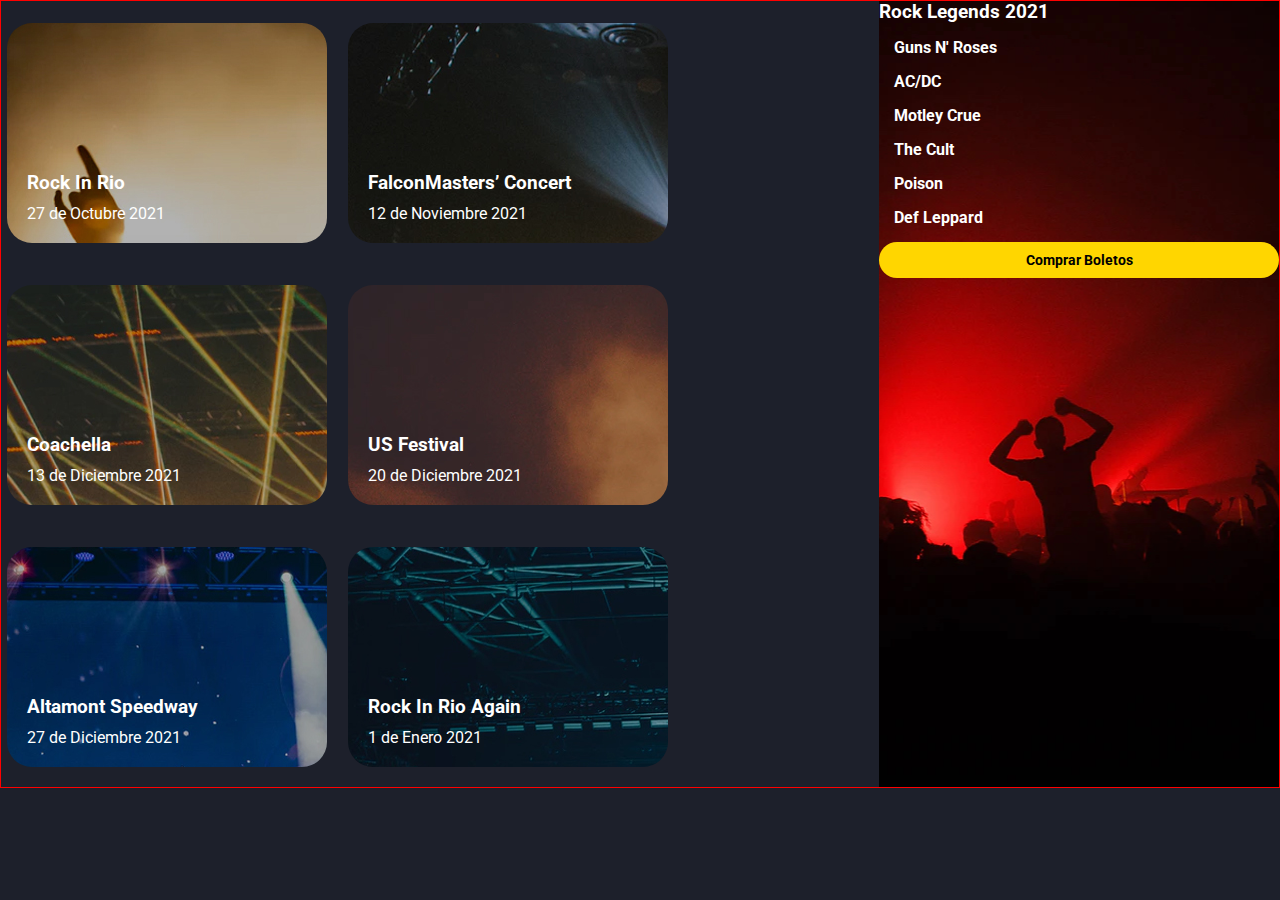
<file: FlexBox & Grid/index.html>
<!DOCTYPE html>
<html lang="en">

<head>
	<meta charset="UTF-8">
	<meta http-equiv="X-UA-Compatible" content="IE=edge">
	<meta name="viewport" content="width=device-width, initial-scale=1.0">
	<link rel="preconnect" href="https://fonts.googleapis.com">
	<link rel="preconnect" href="https://fonts.gstatic.com" crossorigin>
	<link href="https://fonts.googleapis.com/css2?family=Roboto:wght@400;700&display=swap" rel="stylesheet">
	<link rel="stylesheet" href="css/concertsStyles.css">
	<title>Flexbox vs CSS Grid</title>
</head>

<body>
	<section class="container">
		<section class="concert-container">
			<article class="card bg1">
				<div class="texts">
					<h3>Rock In Rio</h3>
					<p>27 de Octubre 2021</p>
				</div>
			</article>
			<article class="card bg2">
				<div class="texts">
					<h3>FalconMasters’ Concert</h3>
					<p>12 de Noviembre 2021</p>
				</div>
			</article>
			<article class="card bg3">
				<div class="texts">
					<h3>Coachella</h3>
					<p>13 de Diciembre 2021</p>
				</div>
			</article>

			<article class="card bg4">
				<div class="texts">
					<h3>US Festival</h3>
					<p>20 de Diciembre 2021</p>
				</div>
			</article>
			<article class="card bg5">
				<div class="texts">
					<h3>Altamont Speedway</h3>
					<p>27 de Diciembre 2021</p>
				</div>
			</article>
			<article class="card bg6">
				<div class="texts">
					<h3>Rock In Rio Again</h3>
					<p>1 de Enero 2021</p>
				</div>
			</article>
		</section>

		<section class="banner">
			<h3>Rock Legends 2021</h3>
			<ul>
				<li>Guns N' Roses</li>
				<li>AC/DC</li>
				<li>Motley Crue</li>
				<li>The Cult</li>
				<li>Poison</li>
				<li>Def Leppard</li>
			</ul>
			<button class="button">Comprar Boletos</button>
		</section>
</body>

</html>
</file>
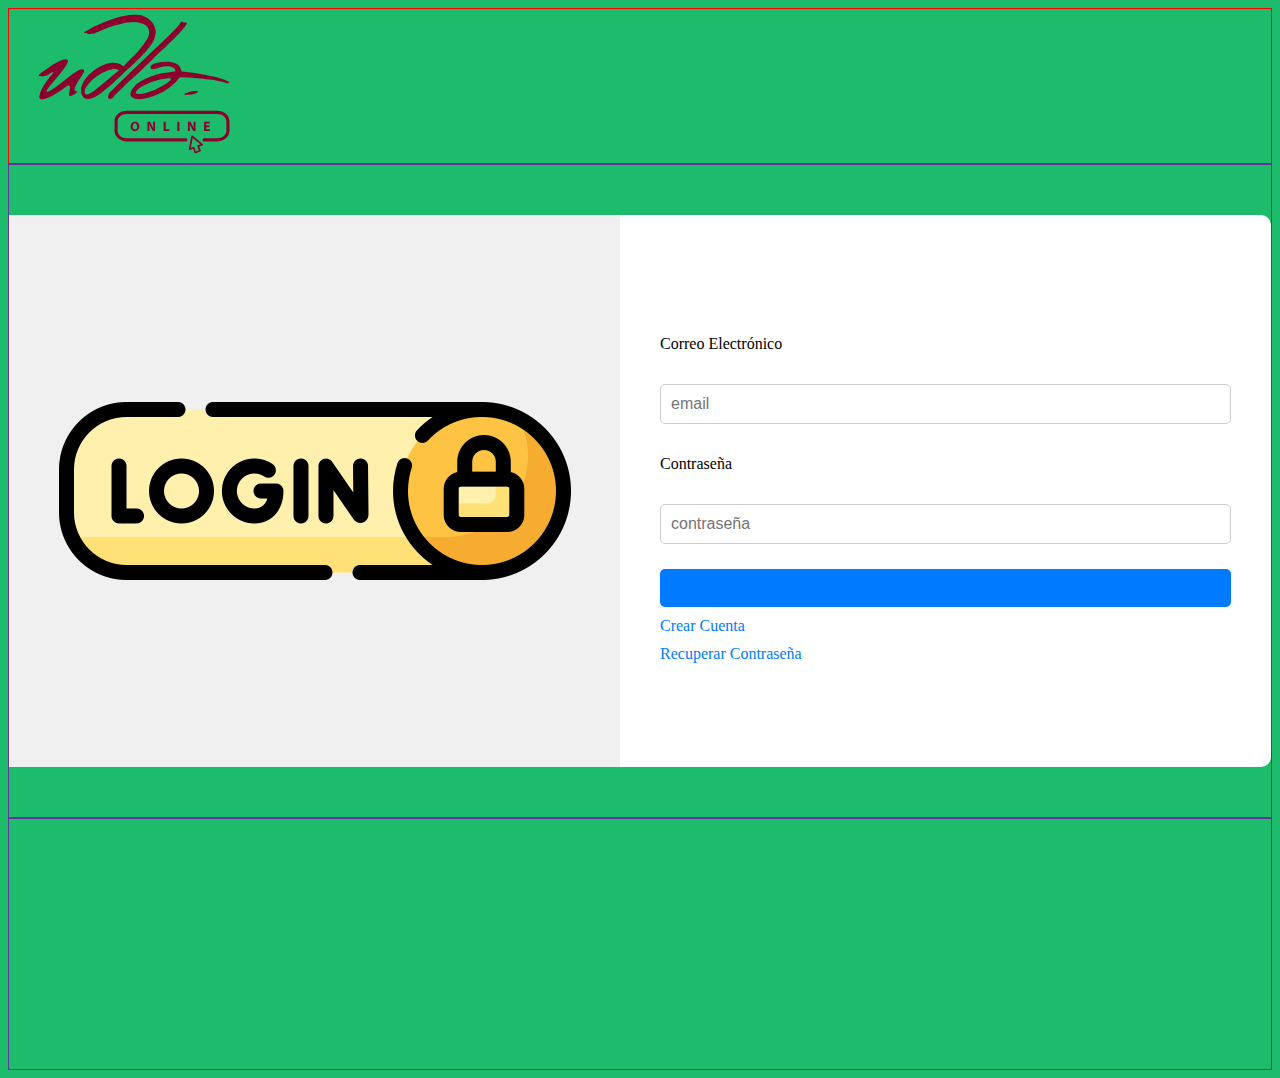
<file: Intro HTML CSS/index.html>
<!doctype html>
<html lang="en-US">

<head>
    <meta charset="utf-8" />
    <meta name="description" content="este pagina contiene una Intro HTML CSS" />
    <title>Intro HTML CSS</title>
</head>
<link href="css/intro.css" rel="stylesheet" />

<body>
    <header class="center">
        <img class="logo" src="images/logoUdla.svg" />
    </header>
<main>
    <section class="login-image">
        <section class="imageContainer">
            <img class="loginImage" src="images/login.png" alt="Imagen de inicio de sesión" />
        </section>

        <section class="formContainer">
            <form method="post">
                <p>Correo Electrónico</p>
                <input type="text" placeholder="email" required />
                <p>Contraseña</p>
                <input type="password" placeholder="contraseña" required />
                <button class="link">Iniciar Sesión</button>
            </form>
            <a class="link" href="https://example.com">Crear Cuenta</a>
            <a class="link" href="https://example.com">Recuperar Contraseña</a>
        </section>
    </section>
</main>

    <footer>
    </footer>

</body>

</html>
</file>
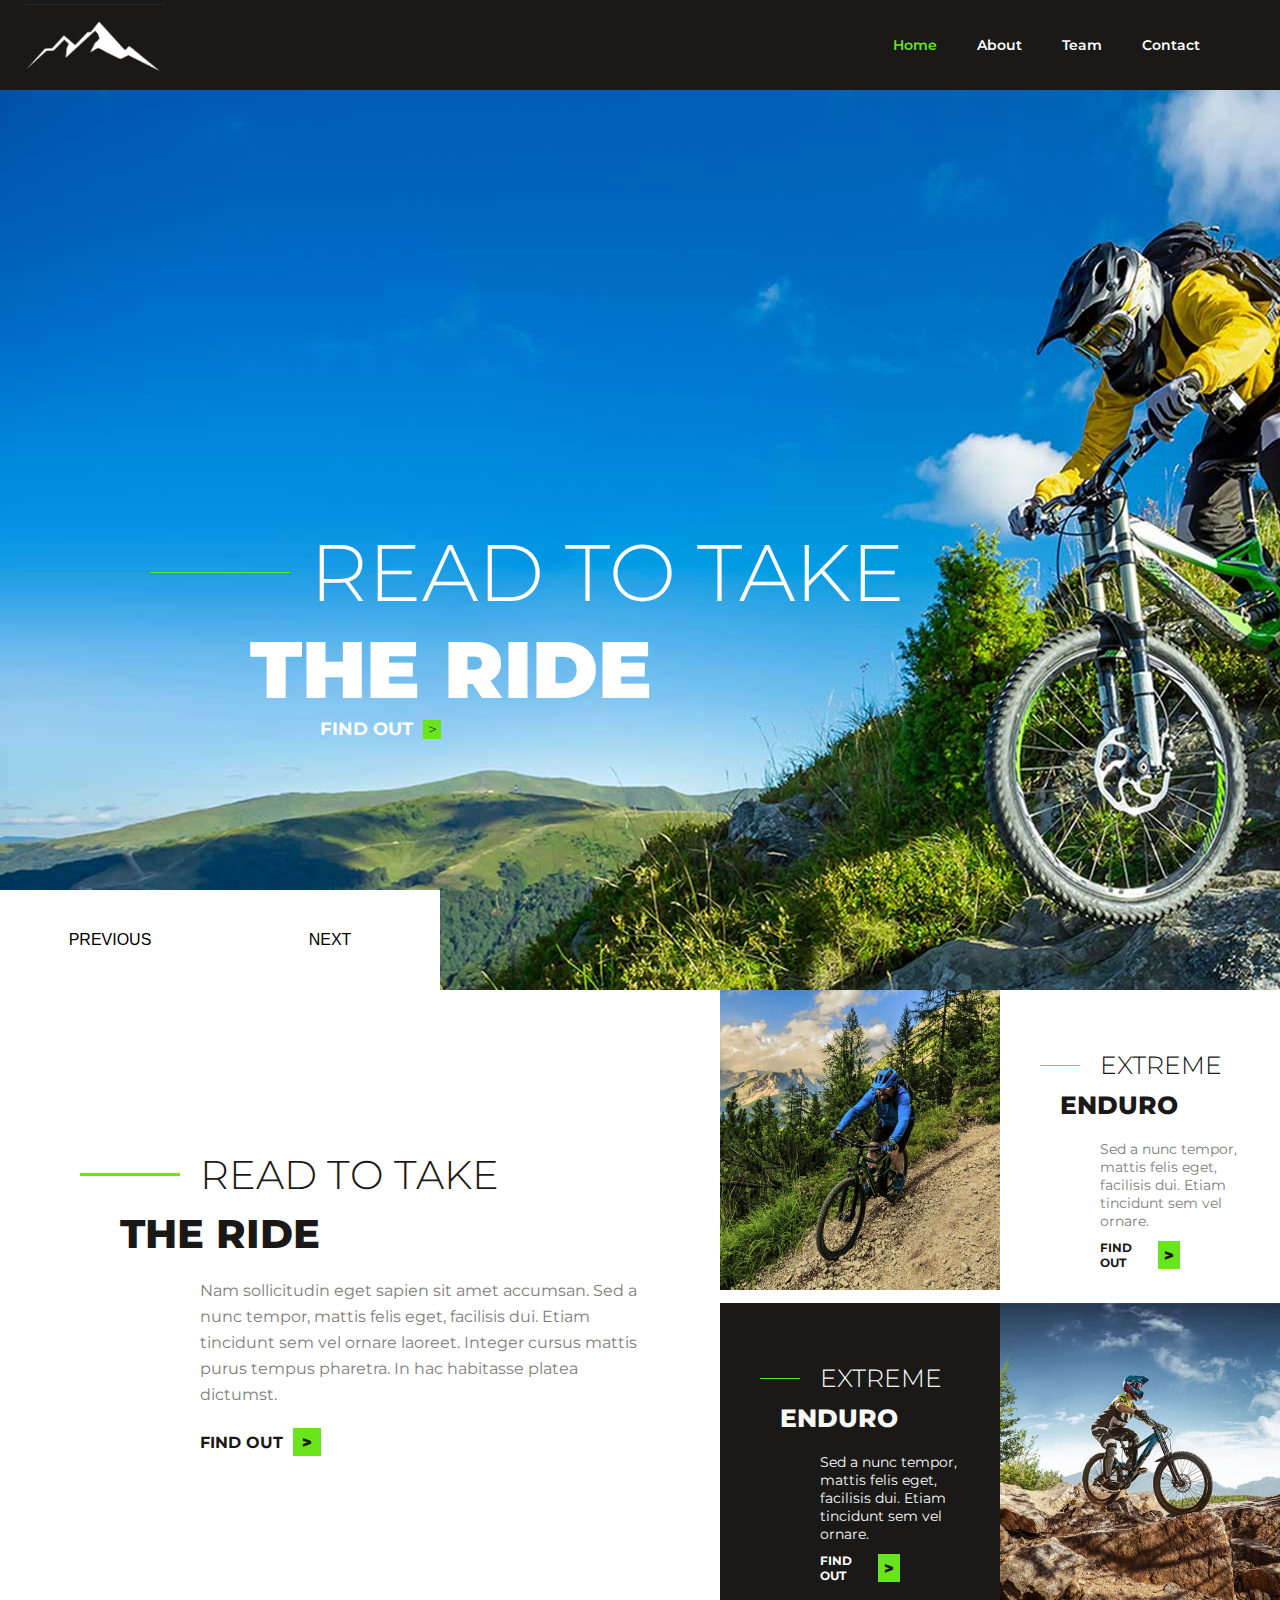
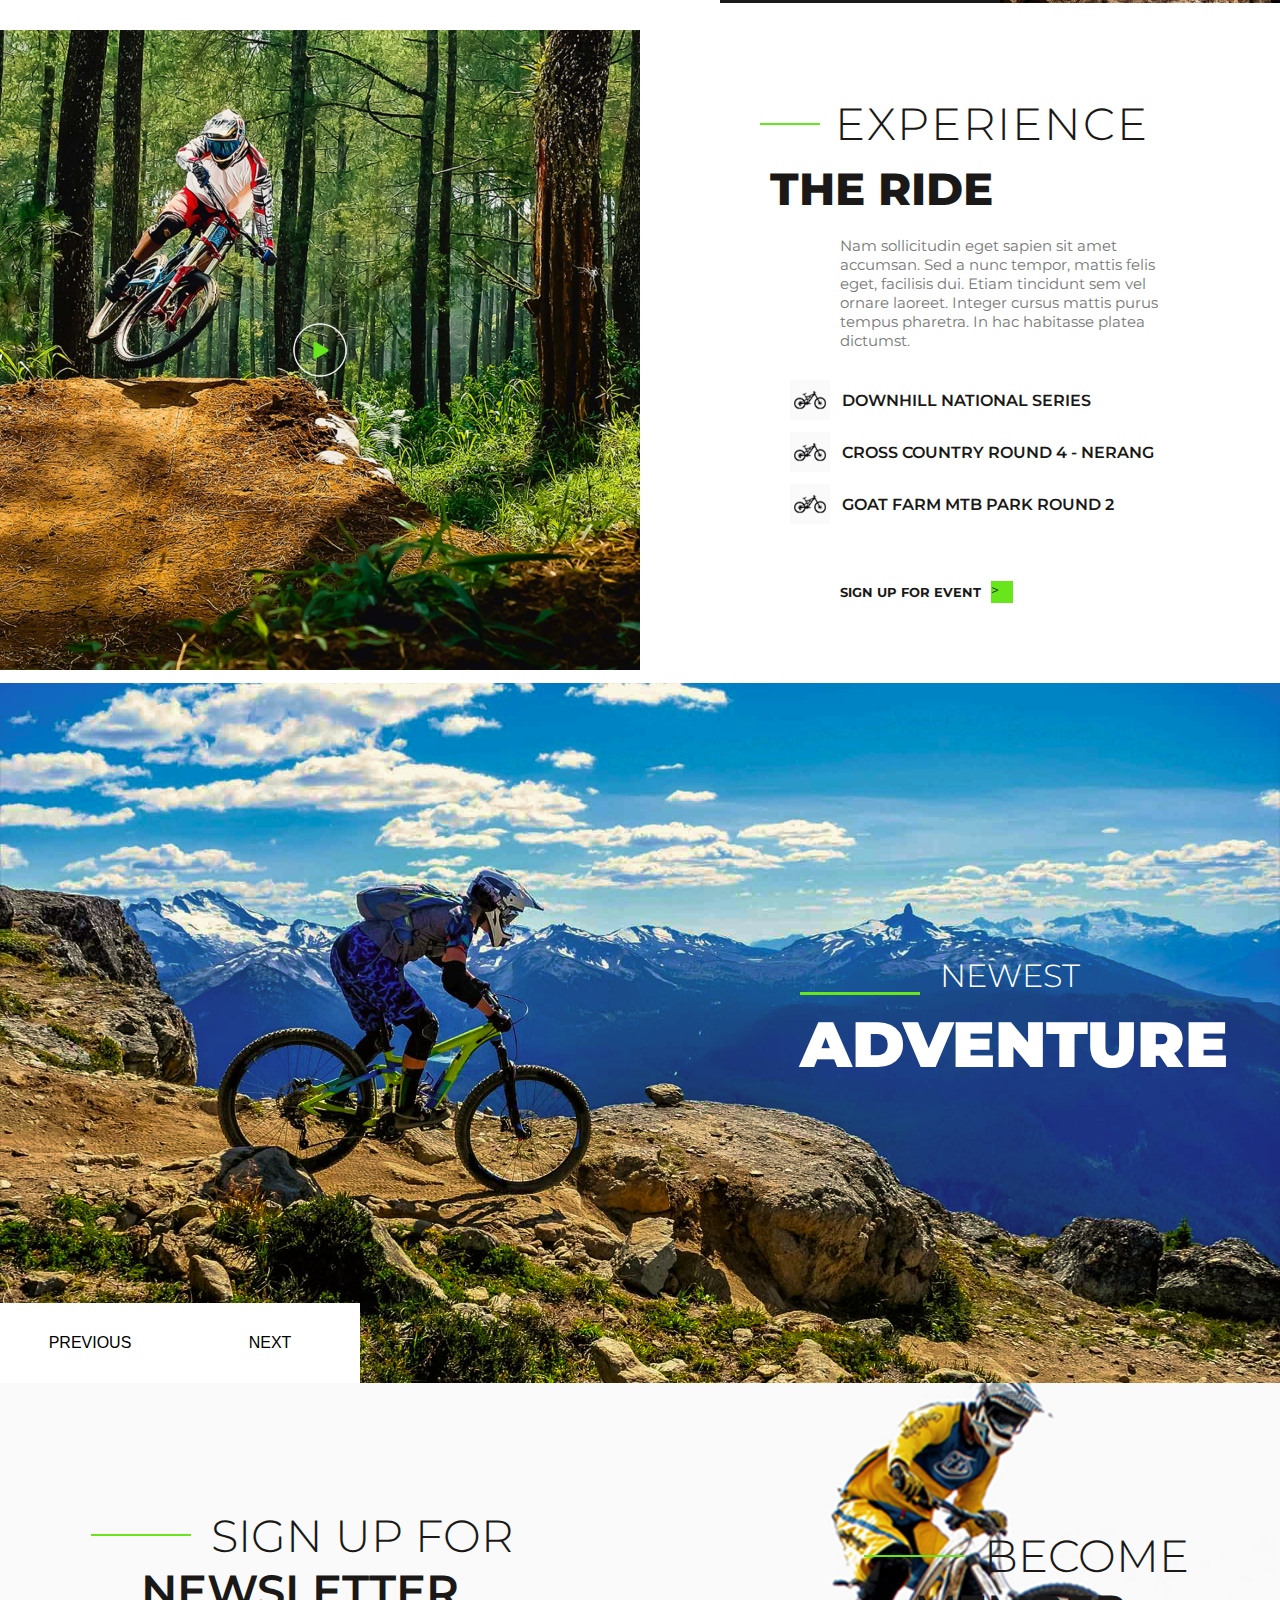
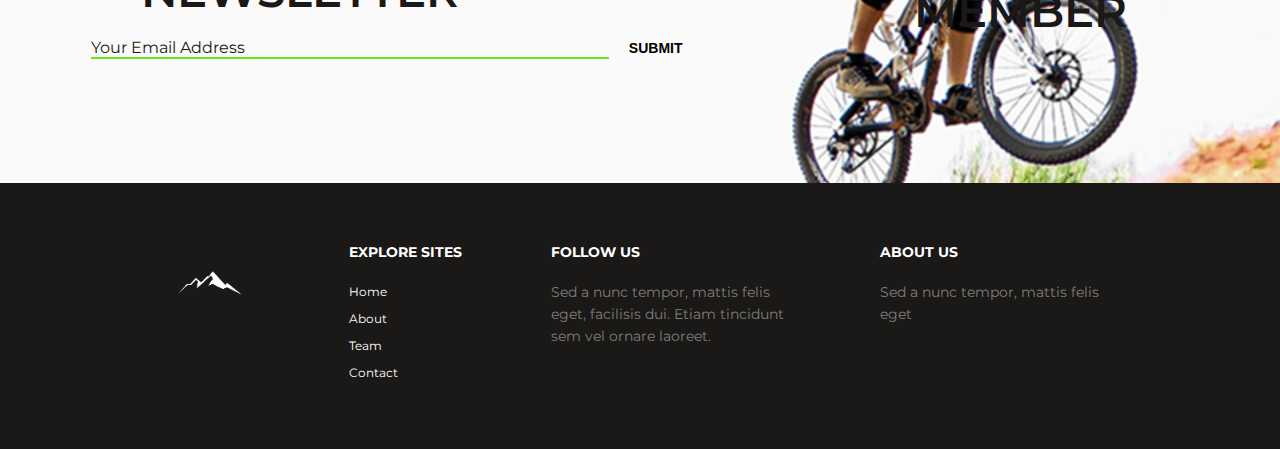
<file: P1Exam/index.html>
<!DOCTYPE html>
<html lang="es">

<head>
    <title>P1Exam</title>
    <meta charset="utf-8" />
    <meta name="description" content="esta página contiene una Intro HTML CSS" />
    <link rel="stylesheet" href="css/styles.css">
    <link href="https://fonts.googleapis.com/css2?family=Montserrat:wght@300;400;600;700;900&display=swap"
        rel="stylesheet">
</head>

<body>
    <header class="header">
        <img class="header__logo" src="images/logo2.png" alt="Logo">
        <ul class="header__nav">
            <li class="header__nav-item"><a class="header__nav-item header__nav-green-item" href="#">Home</a></li>
            <li class="header__nav-item"><a class="header__nav-item" href="#">About</a></li>
            <li class="header__nav-item"><a class="header__nav-item" href="#">Team</a></li>
            <li class="header__nav-item"><a class="header__nav-item" href="#">Contact</a></li>
        </ul>
    </header>

    <section class="banner">
        <section class="banner__container">
            <section class="banner__title-group">
                <hr class="banner__line" />
                <p class="banner__title">READ TO TAKE</p>
            </section>
            <h3 class="banner__subtitle">THE RIDE</h3>
            <section class="banner__find_out">
                <p class="banner__find_out-text">FIND OUT</p>
                <p class="banner__find_out-button">></p>
            </section>
        </section>

        <section class="banner__controls">
            <button class="banner__button">PREVIOUS</button>
            <button class="banner__button">NEXT</button>
        </section>
    </section>

    <section class="section section--features">
        <section class="section__left">
            <section class="section__title-group">
                <hr class="section__line" />
                <p class="section__title">READ TO TAKE</p>
            </section>
            <h3 class="section__subtitle">THE RIDE</h3>
            <p class="section__text">
                Nam sollicitudin eget sapien sit amet accumsan. Sed a nunc
                tempor, mattis felis eget, facilisis dui. Etiam tincidunt sem
                vel ornare laoreet. Integer cursus mattis purus tempus
                pharetra. In hac habitasse platea dictumst. </p>
            <section class="section__cta">
                <p class="section__cta-text">FIND OUT</p>
                <p class="section__cta-button">></p>
            </section>
        </section>

        <section class="section__right">
            <img class="section__image" src="./images/6-1.png">

            <section class="section__card">
                <section class="section__card_title-group">
                    <hr class="section__card_line" />
                    <p class="section__card_title">EXTREME</p>
                </section>
                <h3 class="section__card_subtitle">ENDURO</h3>
                <p class="section__card_text">Sed a nunc tempor, mattis felis
                    eget, facilisis dui. Etiam tincidunt
                    sem vel ornare.</p>
                <section class="section__find_out">
                    <p class="section__find_out-text">FIND OUT</p>
                    <p class="section__find_out-button">></p>
                </section>
            </section>

            <section class="section__card black-bgd">
                <section class="section__card_title-group white-text">
                    <hr class="section__card_line" />
                    <p class="section__card_title white-text">EXTREME</p>
                </section>
                <h3 class="section__card_subtitle white-text">ENDURO</h3>
                <p class="section__card_text white-text">Sed a nunc tempor, mattis felis
                    eget, facilisis dui. Etiam tincidunt
                    sem vel ornare.</p>
                <section class="section__find_out">
                    <p class="section__find_out-text white-text">FIND OUT</p>
                    <p class="section__find_out-button">></p>
                </section>
            </section>

            <img class="section__image" src="./images/6.png" alt="Enduro image">
        </section>
    </section>

    <section class="section section--experience">
        <img class="section_experience__image" src="./images/3.png">
        <section class="section_experience__content">
            <section class="section_experience__title-group">
                <hr class="section_experience__line" />
                <p class="section_experience__title">EXPERIENCE</p>
            </section>
            <h3 class="section_experience__subtitle">THE RIDE</h3>
            <p class="section_experience__text">Nam sollicitudin eget sapien sit amet accumsan. Sed a nunc
                tempor, mattis felis eget, facilisis dui. Etiam tincidunt sem
                vel ornare laoreet. Integer cursus mattis purus tempus
                pharetra. In hac habitasse platea dictumst.</p>

            <ul class="section_experience__list">
                <li class="section_experience__list-item">
                    <img src="./images/CYCLE 2.png">
                    <a class="section_experience__list-link">DOWNHILL NATIONAL SERIES</a>
                </li>
                <li class="section_experience__list-item">
                    <img src="./images/CYCLE 2.png">
                    <a class="section_experience__list-link">CROSS COUNTRY ROUND 4 - NERANG</a>
                </li>
                <li class="section_experience__list-item">
                    <img src="./images/CYCLE 2.png">
                    <a class="section_experience__list-link">GOAT FARM MTB PARK ROUND 2</a>
                </li>
            </ul>


            <section class="section_experience__find_out">
                <p class="section_experience__find_out-text">SIGN UP FOR EVENT</p>
                <p class="section_experience__find_out-button">></p>
            </section>
        </section>
    </section>

    <section class="end-banner">
        <section class="end-banner__text-group">
            <section class="end-banner__title-group">
                <hr class="end-banner__line" />
                <p class="end-banner__title">NEWEST</p>
            </section>
            <h3 class="end-banner__subtitle">ADVENTURE</h3>
        </section>

        <section class="end-banner__controls">
            <button class="end-banner__button">PREVIOUS</button>
            <button class="end-banner__button">NEXT</button>
        </section>
    </section>

    <section class="newsletter">
        <section class="newsletter__left">
            <section class="newsletter__title-group">
                <hr class="newsletter__line" />
                <p class="newsletter__title">SIGN UP FOR</p>
            </section>
            <h3 class="newsletter__subtitle">NEWSLETTER</h3>
            <section class="newsletter__form">
                <section class="newsletter__input">
                    <p class="newsletter__placeholder">Your Email Address</p>
                    <hr class="newsletter__underline" />
                </section>
                <button class="newsletter__submit">SUBMIT</button>
            </section>
        </section>

        <section class="newsletter__right">
            <section class="newsletter__title-group">
                <hr class="newsletter__line" />
                <p class="newsletter__title">BECOME</p>
            </section>
            <h3 class="newsletter__subtitle">MEMBER</h3>
        </section>
    </section>

    <footer class="footer">
        <img class="footer__logo" src="./images/logo.png" alt="Logo">
        <section class="footer__section footer__section--links">
            <h6 class="footer__heading">EXPLORE SITES</h6>
            <ul class="footer__list">
                <li class="footer__list-item"><a class="footer__link" href="#">Home</a></li>
                <li class="footer__list-item"><a class="footer__link" href="#">About</a></li>
                <li class="footer__list-item"><a class="footer__link" href="#">Team</a></li>
                <li class="footer__list-item"><a class="footer__link" href="#">Contact</a></li>
            </ul>
        </section>
        <section class="footer__section footer__section--follow">
            <h6 class="footer__heading">FOLLOW US</h6>
            <p class="footer__text">Sed a nunc tempor, mattis
                felis eget, facilisis dui.
                Etiam tincidunt sem vel
                ornare laoreet.</p>
        </section>
        <section class="footer__section footer__section--about">
            <h6 class="footer__heading">ABOUT US</h6>
            <p class="footer__text">Sed a nunc tempor, mattis
                felis eget</p>
        </section>
    </footer>
</body>

</html>
</file>
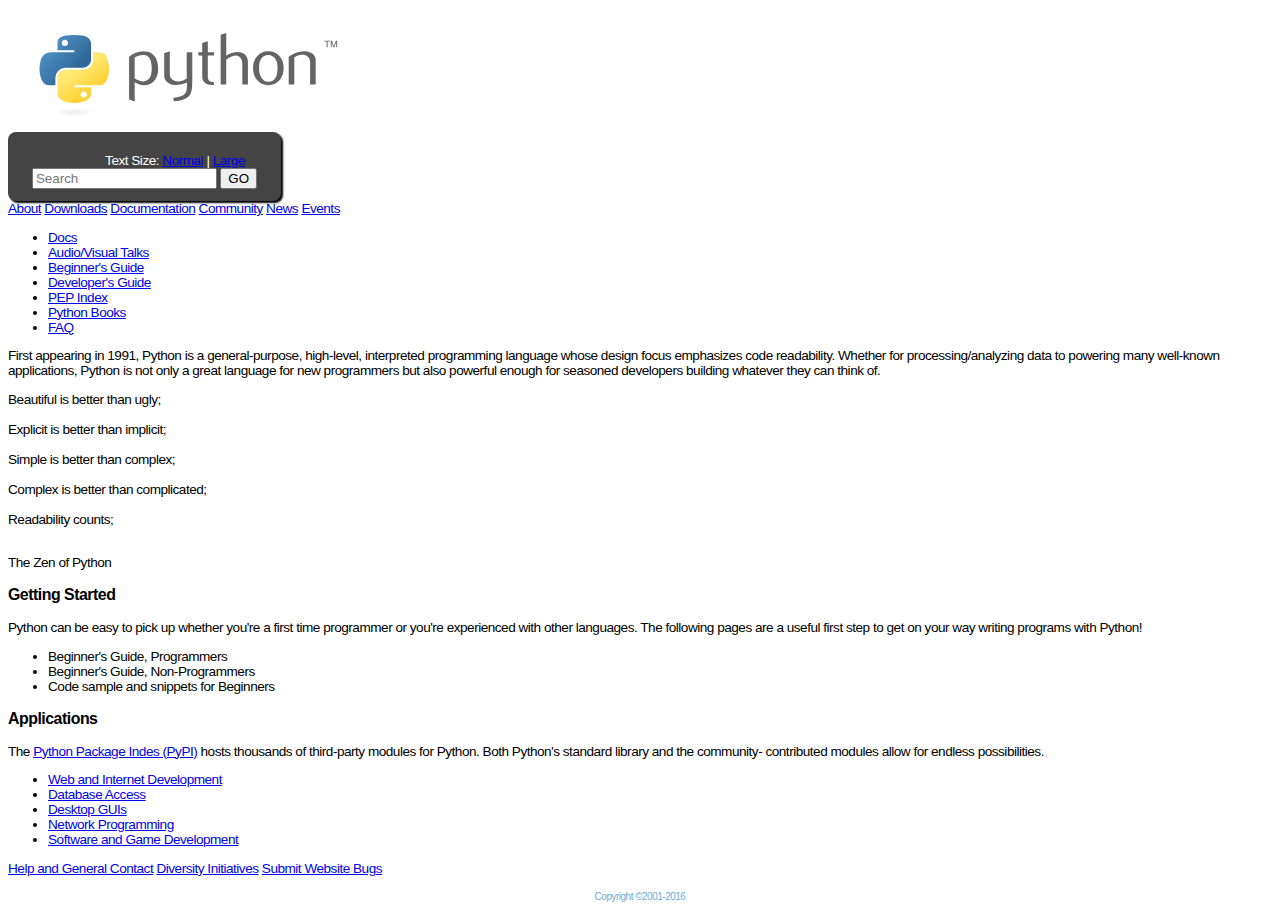
<file: Python Responsive/Python.html>
<!DOCTYPE html>
<html>
<head>
<title>Python</title>
<link rel="stylesheet" type="text/css" href="css/python.css">
<meta name="viewport" content="width=device-width, initial-scale=1">
</head>
<body>
    <div id="page">   
        <div class="top-wrapper">
            <header> 
                <img class="logo"src="images/Python_logo_and_wordmark.svg">
                <div class="search-box">
                    <div class="size-selector">Text Size:
                        <a class="yellow" href="#">Normal</a> <span class="black">|</span> 
                        <a class="yellow" href="#">Large</a>
                    </div>
                    <form action="/result.jsp">
                        <input type="text" placeholder="Search" class="search-input">
                        <input type="button" value="GO" class="search-submit">
                    </form>
                </div>  
            </header>
            <nav>
                <a href="#">About</a>
                <a href="#">Downloads</a>
                <a href="#">Documentation</a>
                <a href="#">Community</a>
                <a href="#">News</a>
                <a href="#">Events</a>
            </nav>
            <div class="top-content">
                <div class="left-content">
                    <ul>
                        <li><a href="#">Docs</a></li>
                        <li><a href="#">Audio/Visual Talks</a></li>
                        <li><a href="#">Beginner's Guide</a></li>
                        <li><a href="#">Developer's Guide</a></li>
                        <li><a href="#">PEP Index</a></li>
                        <li><a href="#">Python Books</a></li>
                        <li><a href="#">FAQ</a></li>
                    </ul>
                </div>
                <div class="right-content">
                    <p>First appearing in 1991, Python is a general-purpose, high-level, interpreted programming language whose design focus emphasizes code readability. Whether for processing/analyzing data to powering many well-known applications, Python is not only a great language for new programmers but also powerful enough for seasoned developers building whatever they can think of.</p>
                    <p class="yellow">
                        Beautiful is better than ugly;</br></br>

                        Explicit is better than implicit;</br></br>

                        Simple is better than complex;</br></br>

                        Complex is better than complicated;</br></br>

                        Readability counts;</br></br>
                    </p>
                    <p>The Zen of Python</p>
                </div>
            </div>
            <div class="bottom-content">
                <article>
                    <h3>Getting Started</h3>
                    <p>Python can be easy to pick up whether you're 
                        a first time programmer or you're experienced 
                        with other languages. The following pages are 
                        a useful first step to get on your way writing 
                        programs with Python!</p>
                    <ul>
                        <li><a>Beginner's Guide, Programmers</a></li>
                        <li><a>Beginner's Guide, Non-Programmers</a></li>
                        <li><a>Code sample and snippets for Beginners</a></li>
                    </ul>
                </article>
                <article>
                    <h3>Applications</h3>
                    <p>The <a href="#">Python Package Indes (PyPI)</a> hosts thousands of 
                    third-party modules for Python. Both Python's 
                    standard library and the community- 
                    contributed modules allow for endless 
                    possibilities.</p>
                    <ul>
                        <li><a href="#">Web and Internet Development</a></li>
                        <li><a href="#">Database Access</a></li>
                        <li><a href="#">Desktop GUIs</a></li>
                        <li><a href="#">Network Programming</a></li>
                        <li><a href="#">Software and Game Development</a></li>
                    </ul>
                </article>
            </div>
        </div>
        <footer>
            <a href="#">Help and General Contact</a>
            <a href="#">Diversity Initiatives</a>
            <a href="#">Submit Website Bugs</a>

            <p class="copyright">Copyright ©2001-2016</p>
        </footer>
    </div>
</body>
</html>
</file>
<file: FlexBox & Grid/css/concertsStyles.css>
/*Flex*/
* {
	padding: 0;
	margin: 0;
	box-sizing: border-box;
}

body {
	background: #1D202B;
	color: #fff;
	font-family: 'Roboto', sans-serif;

}

.container {
	min-width: 1085px;
	border: 1px solid red;
	display: flex;
	margin: 0 auto;
}

.title {
	font-size: 24px;
}

.concert-container {
	min-width: 700px;
	display: flex;
	flex-wrap: wrap;
}

.card {
	min-height: 200px;
	min-width: 250;
	margin: 22px 15px 20px 6px;
	border-radius: 25px;
}

.card .texts {
	display: flex;
	flex-direction: column;
	flex-wrap: wrap;
	min-height: 200px;
	min-width: 300px;
	justify-content:flex-end;
	gap: 10px;
	margin: 10px;
	padding: 10px;
}

.bg1 {
	background-image: url("../img/1.jpg");
}

.bg2 {
	background-image: url("../img/2.jpg");
}

.bg3 {
	background-image: url("../img/3.jpg");
}

.bg4 {
	background-image: url("../img/4.jpg");
}

.bg5 {
	background-image: url("../img/5.jpg");
}

.bg6 {
	background-image: url("../img/6.jpg");
}

.banner {
	background-size: cover;
	background: url("../img/banner.jpg") center center transparent;
	min-width: 400px;
}

.banner ul {
	list-style: none;
}

.banner ul li {
	margin: 15px;
	font-weight: bold;
}

.banner .button {
	background: #FFD600;
	display: block;
	width: 100%;
	font-weight: bold;
	font-size: 14px;
	text-align: center;
	padding: 10px;
	border: none;
	border-radius: 100px;
	font-family: 'Roboto', sans-serif;
	cursor: pointer;

}

@media screen and (max-width: 900px) {}

@media screen and (max-width: 700px) {}

@media screen and (max-width: 600px) {}
</file>
<file: Intro HTML CSS/css/intro.css>
body {
    background-color: #1dbb6c;
}

header {
    max-width: 1290px;
    max-height: auto;
    border: 1px solid red;
    margin: 0 auto;

}

.logo {
    width: 250px;
    height: 150px;
}

#search {
    max-width: 100%;
    border-radius: 20px;
    height: 30px;
    border: 1px dashed #050;
}

.center {
    margin: 0 auto;
}

main {
    max-width: 1290px;
    height: auto;
    border: 1px solid rebeccapurple;
    margin: 0 auto;
}

.imageContainer {
    display: flex;
}

.formContainer {
    display: flex;

}

.link {
    display: block;
    margin-bottom: 10;
}

footer {
    max-width: 1290px;
    height: 250px;
    border: 1px solid rebeccapurple;
    margin: 0 auto;
}

.login-image {
    display: flex;
    justify-content: center;
    align-items: stretch;
    margin: 50px auto;
    background-color: #fff;
    border-radius: 10px;
}

.imageContainer {
    flex: 1;
    background-color: #f0f0f0;
    display: flex;
    justify-content: center;
    padding: 20px;
}

.loginImage {
    max-width: 100%;
    height: auto;
    border-radius: 8px;
}

.formContainer {
    flex: 1;
    padding: 40px;
    display: flex;
    flex-direction: column;
    justify-content: center;
}

.formContainer form {
    display: flex;
    flex-direction: column;
    gap: 15px;
}

.formContainer input {
    padding: 10px;
    font-size: 1rem;
    border: 1px solid #ccc;
    border-radius: 5px;
}

.formContainer button {
    padding: 10px;
    font-size: 1rem;
    background-color: #007bff;
    color: white;
    border: none;
    border-radius: 5px;
    cursor: pointer;
}

.formContainer button:hover {
    background-color: #0056b3;
}

.formContainer .link {
    display: block;
    margin-top: 10px;
    color: #007bff;
    text-decoration: none;
}

.formContainer .link:hover {
    text-decoration: underline;
}

@media (max-width: 768px) {
    .login-container {
        flex-direction: column;
    }

    .imageContainer,
    .formContainer {
        width: 100%;
        padding: 20px;
    }

    .loginImage {
        max-width: 80%;
    }
}
</file>
<file: P1Exam/css/styles.css>
* {
    margin: 0;
    padding: 0;
    box-sizing: border-box;
}

html,
body {
    width: 100%;
    overflow-x: hidden;
    font-family: 'Montserrat', sans-serif;
    background-color: #fff;
    color: #1A1917;
}

.header {
    width: 100%;
    height: 90px;
    background-color: #1A1917;
    display: flex;
    justify-content: space-between;
    align-items: center;
    padding-right: 80px;
}

.header__logo {
    width: 140px;
    margin-left: 25px;
}

.header__nav {
    list-style: none;
    display: flex;
    gap: 40px;
}

.header__nav-item {
    text-decoration: none;
    font-size: 14px;
    font-weight: 600;
    color: #FFFFFF;
}

.header__nav-green-item {
    color: #68E51B;
}


.banner {
    width: 100%;
    height: 100vh;
    background-image: url("../images/BANNER.png");
    display: flex;
    flex-direction: column;
    justify-content: flex-end;
}

.banner__container {
    padding: 10px 0 150px 150px;
}

.banner__title-group {
    display: flex;
    align-items: center;
    gap: 20px;
}

.banner__line {
    width: 140px;
    height: 1px;
    background-color: #68E51B;
    border: none;
}

.banner__title {
    font-size: 80px;
    font-weight: 300;
    color: #fff;
}

.banner__subtitle {
    font-size: 80px;
    font-weight: 900;
    color: #fff;
    padding-left: 100px;
}

.banner__find_out {
    display: flex;
    align-items: center;
    gap: 10px;
    padding-left: 170px;
}

.banner__find_out-text {
    font-size: 18px;
    font-weight: 700;
    color: #fff;
    text-transform: uppercase;
}

.banner__find_out-button {
    width: 18px;
    background-color: #68E51B;
    color: #1A1917;
    font-weight: 300;
    display: flex;
    justify-content: center;
    align-items: center;
}

.banner__controls {
    bottom: 0;
    left: 0;
    display: flex;
}

.banner__button {
    width: 220px;
    height: 100px;
    border: none;
    background-color: #fff;
    font-size: 16px;
    font-weight: 300;
    align-self: auto;
}

.section {
    width: 100%;
    display: flex;
    flex-wrap: wrap;
}

.section__title-group {
    display: flex;
    align-items: center;
    gap: 20px;
}

.section__line {
    width: 100px;
    height: 3px;
    background-color: #68E51B;
    border: none;
}

.section__title {
    font-size: 40px;
    font-weight: 300;
    color: #1A1917;
}

.section__subtitle {
    font-size: 40px;
    font-weight: 800;
    margin: 10px 0 20px;
    color: #1A1917;
    padding-left: 40px;
}

.section__text {
    font-size: 16px;
    line-height: 26px;
    margin: 10px 0 20px;
    color: #807D79;
    padding-left: 120px;
}

.section__cta {
    display: flex;
    align-items: center;
    gap: 10px;
    cursor: pointer;
    color: #1A1917;
    padding-left: 120px;
}

.section__cta-text {
    font-size: 16px;
    font-weight: 700;
}

.section__cta-button {
    width: 28px;
    height: 28px;
    background-color: #68E51B;
    color: #1A1917;
    font-weight: 900;
    display: flex;
    justify-content: center;
    align-items: center;
}

.section__card {
    width: 50%;
    height: 300px;
    background-color: #fff;
    color: #fff;
    padding: 60px 40px;
}

.section__card_title-group {
    display: flex;
    align-items: center;
    gap: 20px;
}

.section__card_line {
    width: 40px;
    height: 1px;
    background-color: #68E51B;
    border: none;
}

.section__card_title {
    font-size: 25px;
    font-weight: 300;
    color: #1A1917;
}

.section__card_subtitle {
    font-size: 25px;
    font-weight: 800;
    margin: 10px 0 20px;
    color: #1A1917;
    padding-left: 20px;
}

.section__card_text {
    font-size: 14px;
    color: #807D79;
    padding-left: 60px;
}

.section__find_out {
    display: flex;
    align-items: center;
    gap: 10px;
    cursor: pointer;
    color: #1A1917;
    padding: 10px 60px 0 60px;
}

.section__find_out-text {
    font-size: 12px;
    font-weight: 700;
    margin-top: 10;
}

.section__find_out-button {
    width: 28px;
    height: 28px;
    background-color: #68E51B;
    color: #1A1917;
    font-weight: 900;
    display: flex;
    justify-content: center;
    align-items: center;
}

.section--features .section__left {
    flex: 1;
    background-image: url("../images/2-1.png") center/cover;
    padding: 160px 80px;
    color: #fff;
}

.section--features .section__right {
    flex: 1;
    display: flex;
    flex-wrap: wrap;
}

.section__image {
    width: 50%;
    height: 300px;
}

.black-bgd {
    background-color: #1A1917;
}

.white-text {
    color: #f9f9f9;
}


.section--experience {
    display: flex;
    justify-content: space-between;
    align-items: center;
    background-color: #fff;
    padding: 0;
    width: 100%;
}

.section_experience__image {
    width: 50%;
    height: auto;
}

.section_experience__content {
    width: 50%;
    padding: 80px 120px;
    display: flex;
    flex-direction: column;
    justify-content: center;
}

.section_experience__title-group {
    display: flex;
    align-items: center;
    gap: 15px;
    margin-bottom: 10px;
}

.section_experience__line {
    width: 60px;
    height: 2px;
    background-color: #68E51B;
    border: 0;
}

.section_experience__title {
    font-size: 45px;
    letter-spacing: 2px;
    color: #1A1917;
    font-weight: 300;
}

.section_experience__subtitle {
    font-size: 45px;
    font-weight: 800;
    margin-bottom: 20px;
    color: #1A1917;
    padding-left: 10px;
}

.section_experience__text {
    color: #777;
    font-size: 15px;
    margin-bottom: 30px;
    padding-left: 80px;
}

.section_experience__list {
    list-style: none;
    padding-left: 30px;
    margin: 0 0 30px;
}

.section_experience__list-item {
    display: flex;
    align-items: center;
    gap: 12px;
    margin-bottom: 12px;
}

.section_experience__list-item img {
    width: 40px;
    height: 40px;
}

.section_experience__list-link {
    text-decoration: none;
    color: #1A1917;
    font-weight: 600;
}


.section_experience__find_out {
    display: flex;
    align-items: center;
    gap: 10px;
    margin-top: 15px;
    cursor: pointer;
    padding-left: 80px;
}

.section_experience__find_out-text {
    font-weight: 700;
    font-size: 13px;
}

.section_experience__find_out-button {
    background-color: #68E51B;
    color: #000;
    width: 22px;
    height: 22px;
    font-size: 14px;
}

/*end banner*/
.end-banner {
    width: 100%;
    height: 700px;
    background: url("../images/section 6.png") center/cover no-repeat;
    display: flex;
    flex-direction: column;
    justify-content: flex-end;
}

.end-banner__text-group {
    display: flex;
    flex-wrap: wrap;
    flex-direction: column;
    padding-left: 800px;
    margin-bottom: 220px;
}

.end-banner__title-group {
    display: flex;
    align-items: end;
    gap: 20px;
}

.end-banner__line {
    width: 120px;
    height: 3px;
    background-color: #68E51B;
    border: none;
}

.end-banner__title {
    font-size: 32px;
    font-weight: 300;
    color: #fff;
}

.end-banner__subtitle {
    font-size: 64px;
    font-weight: 900;
    color: #fff;
    margin-top: 10px;
}

.end-banner__controls {
    bottom: 0;
    left: 0;
    display: flex;
}

.end-banner__button {
    width: 180px;
    height: 80px;
    border: 0;
    background-color: #fff;
    font-size: 16px;
    font-weight: 300;
}


.newsletter {
    width: 100%;
    height: 400px;
    background: url("../images/image 10.png") center/cover no-repeat;
    display: flex;
    justify-content: space-around;
    align-items: center;
    color: #1A1917;
}

.newsletter__title-group {
    display: flex;
    align-items: center;
    gap: 20px;
}

.newsletter__line {
    width: 100px;
    height: 2px;
    background-color: #68E51B;
    border: 0;
}

.newsletter__title {
    font-size: 45px;
    font-weight: 300;
}

.newsletter__subtitle {
    font-size: 45px;
    font-weight: 600;
    padding-left: 50px;
}

.newsletter__form {
    display: flex;
    align-items: center;
    gap: 20px;
    margin-top: 20px;
}

.newsletter__underline {
    width: 518px;
    height: 2px;
    background-color: #68E51B;
    border: none;
}

.newsletter__submit {
    background: none;
    border: none;
    font-weight: 600;
    font-size: 14px;
}

.footer {
    width: 100%;
    background-color: #1A1917;
    color: #fff;
    display: flex;
    justify-content: space-between;
    align-items: flex-start;
    padding: 60px 160px;
}

.footer__logo {
    width: 100px;
    height: auto;
}

.footer__heading {
    font-size: 14px;
    font-weight: 700;
    margin-bottom: 20px;
    text-transform: uppercase;
}

.footer__list {
    list-style: none;
}

.footer__list-item {
    margin-bottom: 8px;
}

.footer__link {
    text-decoration: none;
    color: #fff;
    font-size: 12px;
}


.footer__text {
    font-size: 14px;
    line-height: 22px;
    max-width: 240px;
    color: #807D79;
}



@media (max-width: 1024px) {
    .header {
        padding-right: 40px;
    }

    .header__nav {
        gap: 20px;
    }

    .banner {
        padding-left: 80px;
        background-position: center;
        background-size: cover;
    }

    .banner__container {
        padding: 0;
    }

    .banner__line {
        display: none;
    }

    .banner__title {
        font-size: 60px;
    }

    .banner__subtitle {
        font-size: 60px;
        padding-left: 40px;
    }

    .section--features {
        flex-direction: column;
    }

    .section__right {
        flex-direction: column;
    }

    .section__image {
        width: 100%;
        height: auto;
    }

    .section__card {
        width: 100%;
        height: auto;
    }

    .section--experience {
        flex-direction: column;
        justify-content: space-between;
        align-items: center;
        background-color: #fff;
        padding: 0;
        width: 100%;
    }

    .section_experience__image {
        width: 100%;
        height: auto;
    }

    .section_experience__content {
        width: 100%;
        padding: 10px;
        display: flex;
        flex-direction: column;
        justify-content: center;
    }

    .section_experience__content {
        padding: 60px;
    }

    .end-banner {
        width: 100%;
        height: 700px;
        background: url("../images/section 6.png") left/cover no-repeat;
        display: flex;
        flex-direction: column;
        justify-content: flex-end;
    }

    .end-banner__text-group {
        display: flex;
        flex-wrap: wrap;
        flex-direction: column;
        padding-left: 0px;
    }

    .end-banner__container {
        padding: 0;
    }

    .end-banner__text-group {
        padding-left: 0px;
        margin-bottom: 100px;
    }

    .end-banner__line {
        display: none;
    }

    .newsletter__line {
        display: none;
    }

    .newsletter__title-group {
        display: flex;
        align-items: center;
        gap: 20px;
        justify-content: center;
    }

    .newsletter__underline {
        display: none;
    }

    .newsletter {
        flex-direction: column;
        padding: 60px 20px;
        text-align: center;
    }

    .newsletter__submit {
        background: none;
        border: none;
        font-weight: 600;
        font-size: 14px;
    }

    .newsletter__form {
        display: flex;
        align-items: center;
        gap: 10px;
        margin-top: 0px;
        padding-left: 50px;

    }

    .footer {
        flex-direction: row;
        flex-wrap: wrap;
        gap: 70px;
        align-items: center;
        padding: 60px 80px;
        justify-content: center;

    }

    .footer__logo {
        width: 100px;
        height: auto;
    }
}
</file>
<file: Python Responsive/css/python.css>
/* css */
:root {
    --clr-blue-dark: #255075;
    --clr-blue-light: #487ead;
    --clr-blue-text: #579cd7;
    --clr-yellow: #faea21;
    --clr-yellow-dark: #fcc700;

    --clr-neutral-dark: #000;
    --clr-neutral-darkblue: #082a48;
    --clr-neutral-light: #fff;
    --clr-neutral-grey: #444;
}


body {
    font-family: 'Work Sans', sans-serif;
    font-size: 0.85rem;
    letter-spacing: -0.5px;
}

.body__container {
    background-image: linear-gradient(var(--clr-blue-dark) 88%, var(--clr-blue-light));
    max-width: 960px;
    margin: 0 auto;
}

.header__top {
    display: flex;
    flex-wrap: wrap;
    align-items: flex-start;
}

.header__right-container {
    margin: 0 15px 0 auto
}

.logo {
    width: 325px;
    height: 93px;
    padding: 23px 10px 0 28px;
}

.size-selector {
    color: var(--clr-neutral-light);
    font-weight: 300;
    font-size: .85rem;
    text-align: right;
    padding-right: 36px;
    margin-top: 9px;
}

.size-selector__item {
    color: var(--clr-yellow-dark);
}

.size-selector__divider {
    color: black;
}

.search-box {
    margin-top: 5px;
    background: var(--clr-neutral-grey);
    padding: 12px 0px;
    width: 273px;
    text-align: center;
    box-shadow: 2px 2px 2px #000;
    border-radius: 8px;
}

.search-box__field {
    font-size: 0.7rem;
    height: 34px;
    width: 156px;
    border-top: 2px solid #8f8f8f;
    border-bottom: 2px solid #e1e1e1;
    border-left: 2px solid #8f8f8f;
    border-right: 2px solid #e1e1e1;
    box-shadow: 1px 1px 2px #000;
    text-align: center;
}

.search-box__field::placeholder {
    color: #a9a9a9;
}

.search-box__submit {
    margin-right: -9px;
    margin-left: 2px;
    font-size: 0.7rem;
    height: 30px;
    width: 40px;
    color: #fff;
    background-color: var(--clr-blue-dark);
    border-top: 2px solid #e2e2e2;
    border-bottom: 2px solid #868686;
    border-left: 2px solid #e2e2e2;
    border-right: 2px solid #868686;
    box-shadow: 1px 1px 2px #000;
    border-radius: 6px;
}

.menu {
    background-color: var(--clr-blue-light);
    border-radius: 5px;
    box-shadow: 2px 2px 3px #000;
    text-align: center;
    font-size: 1.3rem;
    font-weight: 300;
    width: 85%;
    margin: 0 auto;
}

.menu__list {
    display: flex;
    flex-wrap: wrap;
    justify-content: space-evenly;
    list-style: none;
    padding: 9px 50px;
    margin: 0;
}

.menu__item {
    color: white;
    text-decoration: none;
    flex: 1 1 100%;
}

.main__top {
    text-align: center;
    display: flex;
}

.sidebar {
    flex: 1 1 25%;
}

.side-menu {
    list-style: none;
    padding-top: 12px;
    line-height: 1.6;
}

.side-menu__item {
    color: white;
    font-size: 1.1rem;
}

.side-menu__item::before {
    content: "\00BB \0020";
    color: var(--clr-yellow);
    font-size: 0.8rem;
}

.content {
    padding: 22px;
    flex: 1 1 75%;
    color: var(--clr-neutral-light);
}

.content__info {
    max-width: 71ch;
    font-size: 0.8rem;
    line-height: 1.2;
    margin: auto;
}

.blockquote {
    color: var(--clr-yellow);
    margin-top: 8px;
    font-style: italic;
    font-size: 1.2rem;
    font-weight: 300;
    line-height: 1.65;
}

.blockquote__author {
    color: var(--clr-neutral-light);
    font-size: 1.1rem;
    font-style: normal;
    line-height: 2;
}

.main__bottom {
    background-color: white;
    margin-top: 13px;
    border-top: 3px solid var(--clr-neutral-dark);
    text-align: center;
    padding: 11px 45px 0px 105px;
    display: flex;
    gap: 30px;
}

.card {
    border-top: 4px solid var(--clr-blue-text);
    padding: 0px 100px 11px 20px;
    font-size: 0.8rem;
}

.card__title {
    margin: 4px 0px 5px 0px;
    font-size: 1.1rem;
    font-weight: 500;
}

.card__description {
    max-width: 40ch;
}

.card__list {
    font-size: 0.95rem;
    list-style: var(--clr-neutral-dark);
}

.card__list li {
    list-style: square;
    list-style-type: square;
}

.card a {
    font-size: 0.85rem;
    color: var(--clr-blue-text);
    text-decoration: none;
}

.bottom-nav {
    display: flex;
    justify-content: space-between;
    list-style: none;
    text-align: center;
    padding: 46px 175px 0 215px;
}

.bottom-nav__item {
    color: #75a8d3;
    font-size: 1.1rem;
    text-decoration: none;
    margin: 0 3px;
    letter-spacing: -1px;
}

.copyright {
    margin: auto;
    color: #75a8d3;
    text-align: center;
    font-size: 0.625rem;
    padding: 1.5em 0 .8em 0em;
}


@media (max-width: 845px) {
    .logo {
        margin: 0 auto;
    }

    .header__right-container {
        margin: 0 auto;
    }

    .menu {
        margin: 10px auto;
        width: 100%;

    }

    .menu__list {
        justify-content: center;
        display: flex;
        flex-direction: column;
                        align-self: center;

    }

    .main__top {
        display: flex;
        flex-direction: column;
    }

    .card {
align-self: center;
    border-top: 4px solid var(--clr-blue-text);
    padding: 0;
    font-size: 0.8rem;
}

    .side-menu {
        display: flex;
        gap: 2px;
        flex-direction: column;
        align-self: center;
    }

    .content {}

    .main__bottom {
        display: flex;
        flex-wrap: wrap;
    }

    .card {
        margin: auto;
    }

    .bottom-nav {
        padding: 3em 2em 0 2em;
        gap: 1em;
    }
}
</file>
